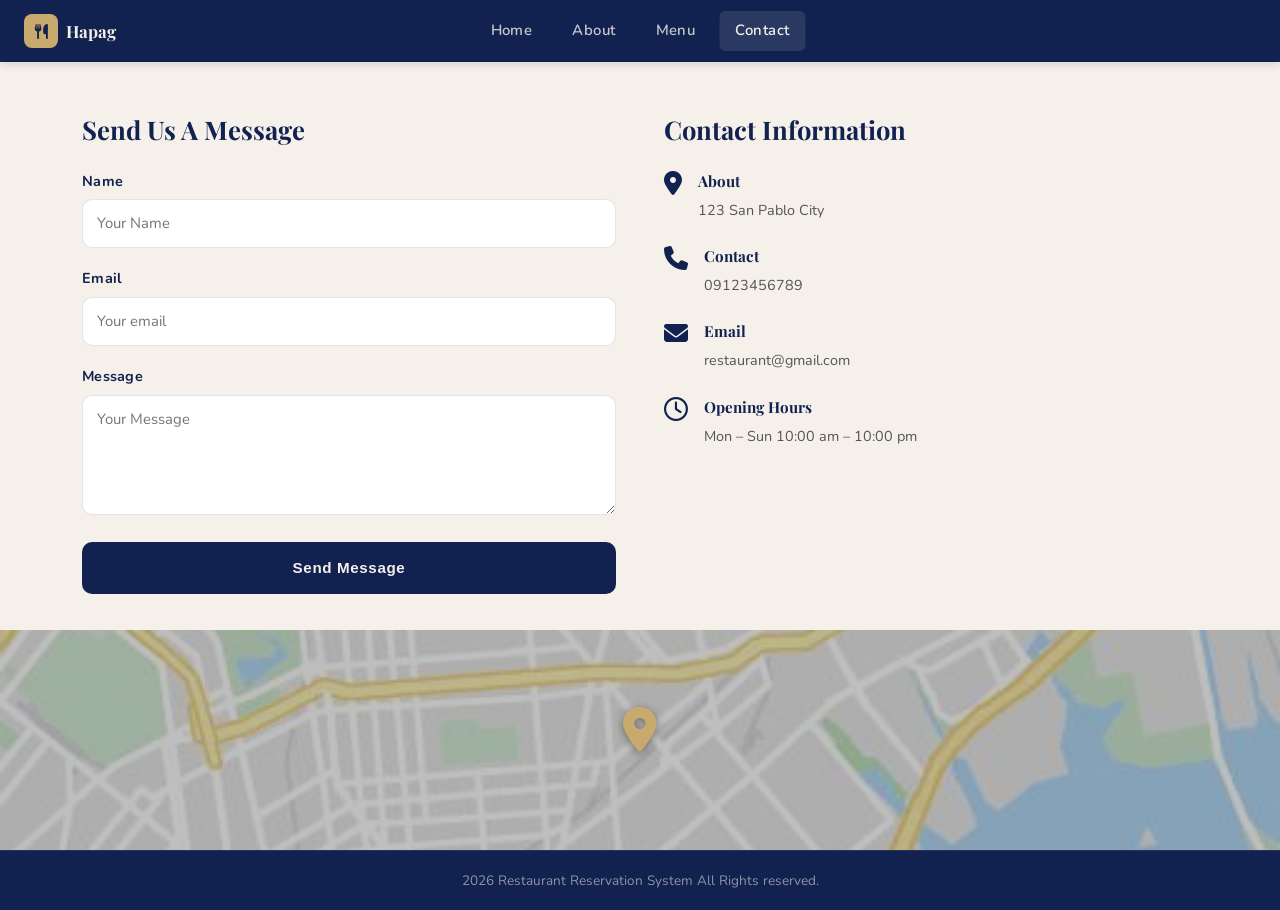
<file: contacts.html>
<!DOCTYPE html>
<html lang="en">
<head>
  <meta charset="UTF-8"/>
  <meta name="viewport" content="width=device-width, initial-scale=1.0"/>
  <title>Contact — Restaurant Reservation System</title>
  <link href="https://cdn.jsdelivr.net/npm/bootstrap@5.3.3/dist/css/bootstrap.min.css" rel="stylesheet"/>
  <link href="https://cdnjs.cloudflare.com/ajax/libs/font-awesome/6.5.0/css/all.min.css" rel="stylesheet"/>
  <link href="style.css" rel="stylesheet"/>
</head>
<body class="wf-public-body">

<!-- NAVBAR -->
<nav class="wf-public-nav">
  <div class="container-fluid px-4 d-flex align-items-center">
    <a class="navbar-brand d-flex align-items-center gap-2" href="index.html">
      <span class="brand-icon"><i class="fa-solid fa-utensils"></i></span>
      <span class="brand-name d-none d-sm-inline">Hapag</span>
    </a>
    <div class="wf-public-nav-links mx-auto">
      <a href="index.html">Home</a>
      <a href="about.html">About</a>
      <a href="#menu">Menu</a>
      <a href="contact.html" class="active">Contact</a>
    </div>
  </div>
</nav>

<!-- MAIN CONTACT SECTION -->
<section class="wf-contact-section">
  <div class="container">
    <div class="row g-5">

      <!-- LEFT: Send Us A Message form -->
      <div class="col-lg-6">
        <h2 class="wf-contact-form-title">Send Us A Message</h2>
        <form action="thankyou.html" method="get">
          <div class="wf-form-group">
            <label class="wf-label">Name</label>
            <input type="text" name="name" class="wf-input" placeholder="Your Name" required/>
          </div>
          <div class="wf-form-group">
            <label class="wf-label">Email</label>
            <input type="email" name="email" class="wf-input" placeholder="Your email" required/>
          </div>
          <div class="wf-form-group">
            <label class="wf-label">Message</label>
            <textarea name="message" class="wf-input wf-textarea" placeholder="Your Message" required></textarea>
          </div>
          <button type="submit" class="wf-contact-send-btn">Send Message</button>
        </form>
      </div>

      <!-- RIGHT: Contact Information -->
      <div class="col-lg-6">
        <h2 class="wf-contact-info-title">Contact Information</h2>
        <div class="wf-contact-info-list">
          <div class="wf-contact-info-item">
            <i class="fa-solid fa-location-dot wf-ci-icon"></i>
            <div>
              <div class="wf-ci-label">About</div>
              <div class="wf-ci-value">123 San Pablo City</div>
            </div>
          </div>
          <div class="wf-contact-info-item">
            <i class="fa-solid fa-phone wf-ci-icon"></i>
            <div>
              <div class="wf-ci-label">Contact</div>
              <div class="wf-ci-value">09123456789</div>
            </div>
          </div>
          <div class="wf-contact-info-item">
            <i class="fa-solid fa-envelope wf-ci-icon"></i>
            <div>
              <div class="wf-ci-label">Email</div>
              <div class="wf-ci-value">restaurant@gmail.com</div>
            </div>
          </div>
          <div class="wf-contact-info-item">
            <i class="fa-regular fa-clock wf-ci-icon"></i>
            <div>
              <div class="wf-ci-label">Opening Hours</div>
              <div class="wf-ci-value">Mon – Sun 10:00 am – 10:00 pm</div>
            </div>
          </div>
        </div>
      </div>

    </div>
  </div>
</section>

<!-- MAP PLACEHOLDER -->
<div class="wf-map-placeholder">
  <img src="map.jpg"
       alt="Location Map" class="wf-map-photo" />
  <div class="wf-map-pin"><i class="fa-solid fa-location-dot"></i></div>
</div>

<!-- FOOTER -->
<footer class="wf-simple-footer">
  2026 Restaurant Reservation System All Rights reserved.
</footer>

</body>
</html>
</file>
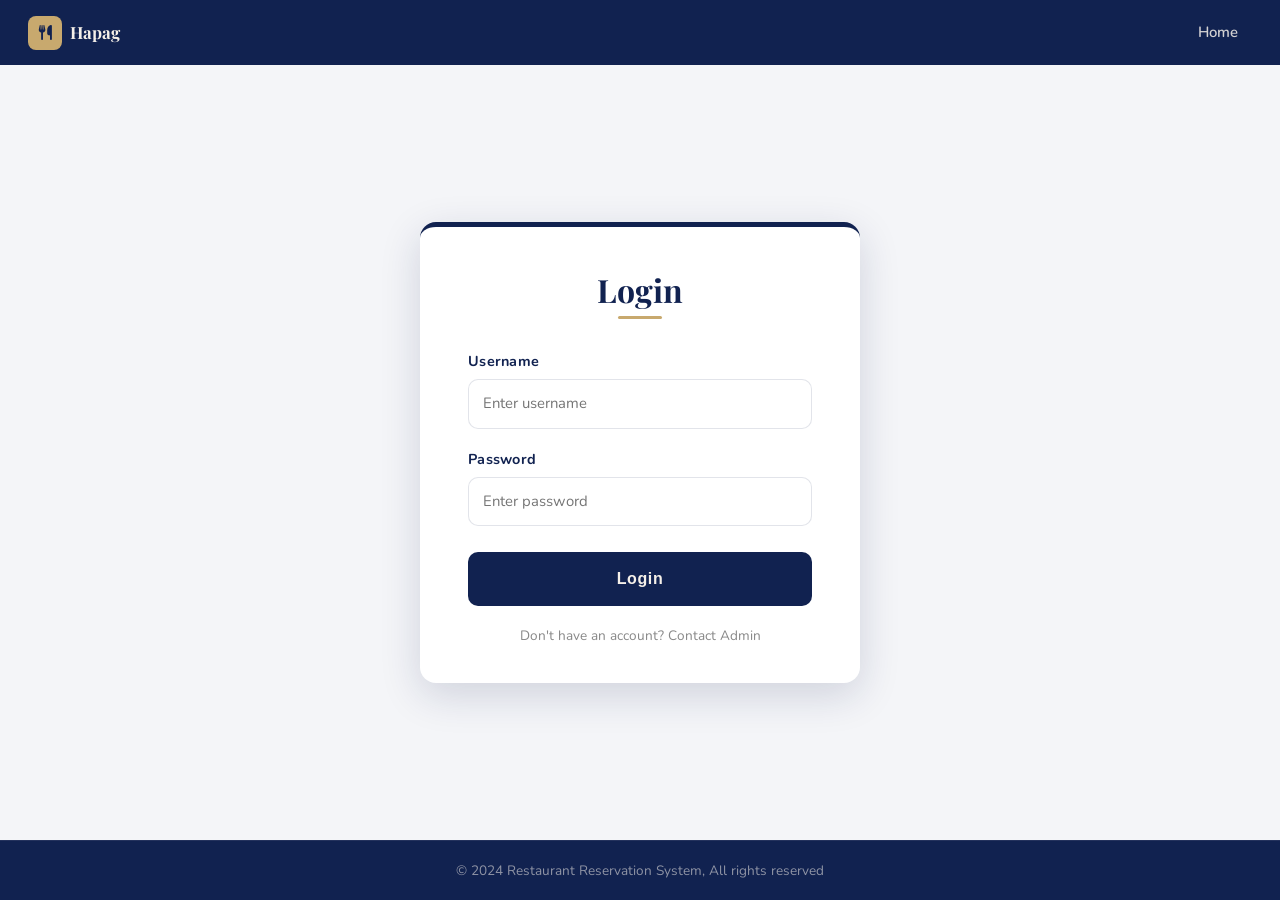
<file: login.html>
<!DOCTYPE html>
<html lang="en">
<head>
  <meta charset="UTF-8"/>
  <meta name="viewport" content="width=device-width, initial-scale=1.0"/>
  <title>Login — Restaurant Reservation System</title>
  <link href="https://cdn.jsdelivr.net/npm/bootstrap@5.3.3/dist/css/bootstrap.min.css" rel="stylesheet"/>
  <link href="https://cdnjs.cloudflare.com/ajax/libs/font-awesome/6.5.0/css/all.min.css" rel="stylesheet"/>
  <link href="style.css" rel="stylesheet"/>
</head>
<body class="wf-login-body">

<!-- NAVBAR: Logo left | Home right -->
<nav class="wf-login-nav">
  <div class="wf-login-nav-inner">
    <a class="navbar-brand d-flex align-items-center gap-2" href="index.html">
      <span class="brand-icon"><i class="fa-solid fa-utensils"></i></span>
      <span class="brand-name d-none d-sm-inline">Hapag</span>
    </a>
    <a href="index.html" class="wf-login-nav-link">Home</a>
  </div>
</nav>

<!-- MAIN: full grey background, centered card -->
<div class="wf-login-main">
  <div class="wf-login-card">
    <h2 class="wf-login-title">Login</h2>
    <div class="wf-login-underline"></div>

    <form action="dashboard.html" method="get">
      <div class="wf-form-group">
        <label class="wf-label">Username</label>
        <input type="text" name="username" class="wf-input" placeholder="Enter username" required/>
      </div>
      <div class="wf-form-group">
        <label class="wf-label">Password</label>
        <input type="password" name="password" class="wf-input" placeholder="Enter password" required/>
      </div>
      <button type="submit" class="wf-login-btn">Login</button>
    </form>

    <p class="wf-login-note">Don't have an account? Contact Admin</p>
  </div>
</div>

<!-- FOOTER -->
<footer class="wf-simple-footer">
  &copy; 2024 Restaurant Reservation System, All rights reserved
</footer>

</body>
</html>
</file>
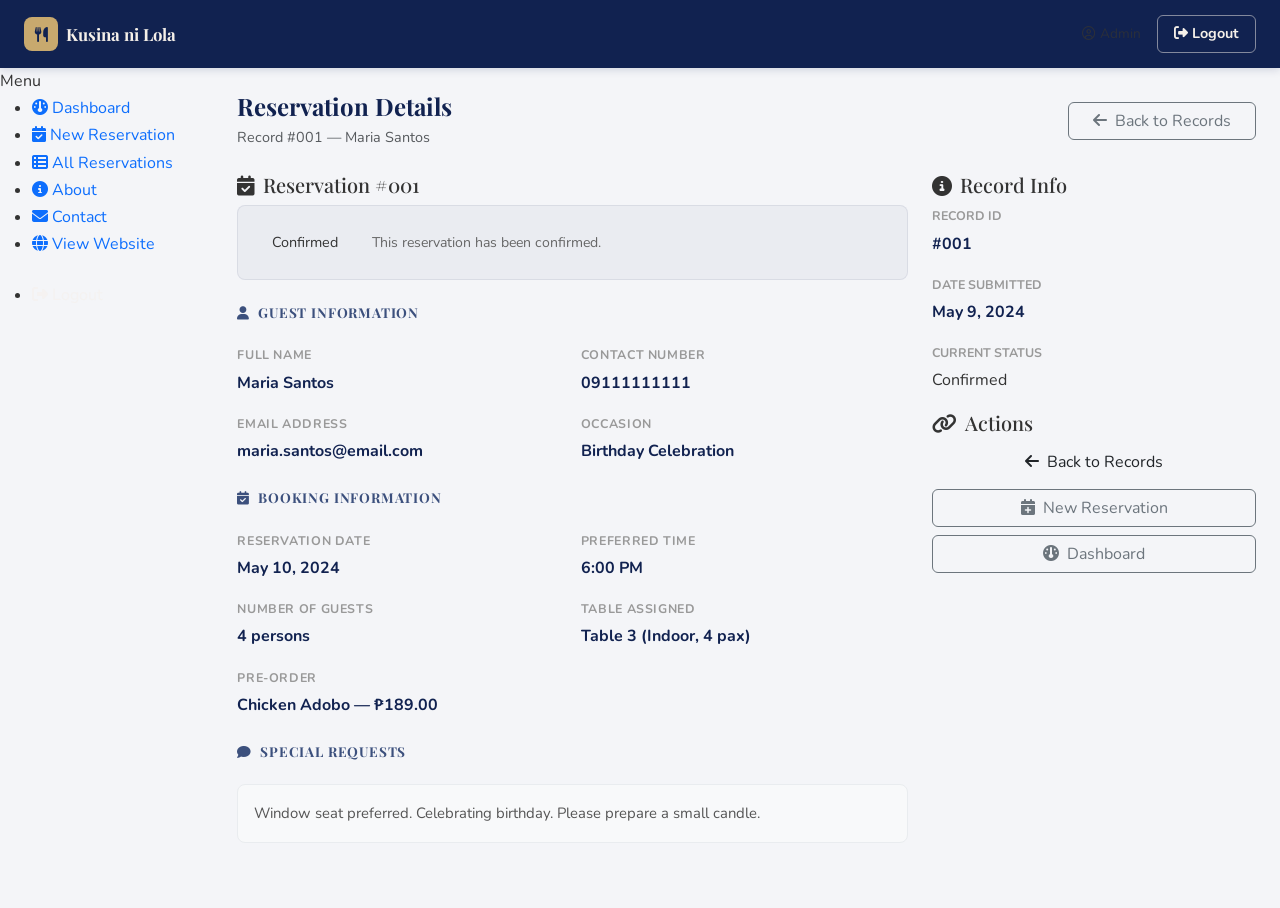
<file: view.html>
<!DOCTYPE html>
<html lang="en">
<head>
  <meta charset="UTF-8" />
  <meta name="viewport" content="width=device-width, initial-scale=1.0" />
  <title>Reservation #001 — Kusina ni Lola</title>
  <link href="https://cdn.jsdelivr.net/npm/bootstrap@5.3.3/dist/css/bootstrap.min.css" rel="stylesheet" />
  <link href="https://cdnjs.cloudflare.com/ajax/libs/font-awesome/6.5.0/css/all.min.css" rel="stylesheet" />
  <link href="style.css" rel="stylesheet" />
</head>
<body style="background:#f4f5f8;">

<!-- TOP NAV -->
<nav class="navbar sticky-top" id="mainNav" style="padding:12px 0;">
  <div class="container-fluid px-4 d-flex align-items-center justify-content-between">
    <a class="navbar-brand d-flex align-items-center gap-2 mb-0" href="dashboard.html">
      <span class="brand-icon"><i class="fa-solid fa-utensils"></i></span>
      <span class="brand-name">Kusina ni Lola</span>
    </a>
    <div class="d-flex align-items-center gap-3">
      <span class="text-swan opacity-75" style="font-size:0.85rem;"><i class="fa-regular fa-circle-user me-1"></i>Admin</span>
      <a href="login.html" class="btn btn-sm btn-outline-light px-3">
        <i class="fa-solid fa-right-from-bracket me-1"></i>Logout
      </a>
    </div>
  </div>
</nav>

<div class="container-fluid" style="padding:0;">
  <div class="row g-0" style="min-height:calc(100vh - 60px);">

    <!-- SIDEBAR -->
    <div class="col-lg-2 col-md-3">
      <div class="sidebar">
        <div class="sidebar-brand">Menu</div>
        <ul class="sidebar-nav">
          <li><a href="dashboard.html"><i class="fa-solid fa-gauge"></i> Dashboard</a></li>
          <li><a href="reservation.html"><i class="fa-solid fa-calendar-check"></i> New Reservation</a></li>
          <li><a href="records.html" class="active"><i class="fa-solid fa-table-list"></i> All Reservations</a></li>
          <li><a href="about.html"><i class="fa-solid fa-circle-info"></i> About</a></li>
          <li><a href="contact.html"><i class="fa-solid fa-envelope"></i> Contact</a></li>
          <li><a href="index2.html"><i class="fa-solid fa-globe"></i> View Website</a></li>
          <li style="margin-top:24px;"><a href="login.html" style="color:rgba(245,240,233,0.5)!important;"><i class="fa-solid fa-right-from-bracket"></i> Logout</a></li>
        </ul>
      </div>
    </div>

    <!-- MAIN CONTENT -->
    <div class="col-lg-10 col-md-9 p-4">

      <div class="d-flex justify-content-between align-items-center mb-4">
        <div>
          <h4 class="fw-bold mb-1" style="color:var(--royal);font-family:'Playfair Display',serif;">Reservation Details</h4>
          <p class="text-muted mb-0" style="font-size:0.9rem;">Record #001 — Maria Santos</p>
        </div>
        <a href="records.html" class="btn btn-outline-secondary px-4">
          <i class="fa-solid fa-arrow-left me-2"></i>Back to Records
        </a>
      </div>

      <div class="row g-4">
        <div class="col-lg-8">
          <div class="content-card">
            <div class="card-header-custom">
              <h5><i class="fa-solid fa-calendar-check me-2"></i>Reservation #001</h5>
            </div>
            <div class="card-body-custom">
              <!-- Status Banner -->
              <div class="d-flex align-items-center gap-3 mb-4 p-3 rounded-3" style="background:rgba(17,34,80,0.04);border:1px solid rgba(17,34,80,0.08);">
                <span class="badge-status badge-confirmed" style="font-size:0.9rem;padding:8px 18px;">Confirmed</span>
                <span style="font-size:0.88rem;color:#666;">This reservation has been confirmed.</span>
              </div>

              <!-- Personal Info -->
              <h6 class="fw-bold mb-3 pb-2" style="color:var(--sapphire);border-bottom:2px solid var(--border-light);font-size:0.85rem;letter-spacing:0.06em;text-transform:uppercase;">
                <i class="fa-solid fa-user me-2"></i>Guest Information
              </h6>
              <div class="row g-3 mb-4">
                <div class="col-md-6">
                  <p class="mb-1" style="font-size:0.78rem;color:#999;font-weight:700;text-transform:uppercase;letter-spacing:0.05em;">Full Name</p>
                  <p class="fw-bold mb-0" style="color:var(--royal);">Maria Santos</p>
                </div>
                <div class="col-md-6">
                  <p class="mb-1" style="font-size:0.78rem;color:#999;font-weight:700;text-transform:uppercase;letter-spacing:0.05em;">Contact Number</p>
                  <p class="fw-bold mb-0" style="color:var(--royal);">09111111111</p>
                </div>
                <div class="col-md-6">
                  <p class="mb-1" style="font-size:0.78rem;color:#999;font-weight:700;text-transform:uppercase;letter-spacing:0.05em;">Email Address</p>
                  <p class="fw-bold mb-0" style="color:var(--royal);">maria.santos@email.com</p>
                </div>
                <div class="col-md-6">
                  <p class="mb-1" style="font-size:0.78rem;color:#999;font-weight:700;text-transform:uppercase;letter-spacing:0.05em;">Occasion</p>
                  <p class="fw-bold mb-0" style="color:var(--royal);">Birthday Celebration</p>
                </div>
              </div>

              <!-- Booking Info -->
              <h6 class="fw-bold mb-3 pb-2" style="color:var(--sapphire);border-bottom:2px solid var(--border-light);font-size:0.85rem;letter-spacing:0.06em;text-transform:uppercase;">
                <i class="fa-solid fa-calendar-check me-2"></i>Booking Information
              </h6>
              <div class="row g-3 mb-4">
                <div class="col-md-6">
                  <p class="mb-1" style="font-size:0.78rem;color:#999;font-weight:700;text-transform:uppercase;letter-spacing:0.05em;">Reservation Date</p>
                  <p class="fw-bold mb-0" style="color:var(--royal);">May 10, 2024</p>
                </div>
                <div class="col-md-6">
                  <p class="mb-1" style="font-size:0.78rem;color:#999;font-weight:700;text-transform:uppercase;letter-spacing:0.05em;">Preferred Time</p>
                  <p class="fw-bold mb-0" style="color:var(--royal);">6:00 PM</p>
                </div>
                <div class="col-md-6">
                  <p class="mb-1" style="font-size:0.78rem;color:#999;font-weight:700;text-transform:uppercase;letter-spacing:0.05em;">Number of Guests</p>
                  <p class="fw-bold mb-0" style="color:var(--royal);">4 persons</p>
                </div>
                <div class="col-md-6">
                  <p class="mb-1" style="font-size:0.78rem;color:#999;font-weight:700;text-transform:uppercase;letter-spacing:0.05em;">Table Assigned</p>
                  <p class="fw-bold mb-0" style="color:var(--royal);">Table 3 (Indoor, 4 pax)</p>
                </div>
                <div class="col-md-6">
                  <p class="mb-1" style="font-size:0.78rem;color:#999;font-weight:700;text-transform:uppercase;letter-spacing:0.05em;">Pre-Order</p>
                  <p class="fw-bold mb-0" style="color:var(--royal);">Chicken Adobo — ₱189.00</p>
                </div>
              </div>

              <!-- Notes -->
              <h6 class="fw-bold mb-3 pb-2" style="color:var(--sapphire);border-bottom:2px solid var(--border-light);font-size:0.85rem;letter-spacing:0.06em;text-transform:uppercase;">
                <i class="fa-solid fa-comment me-2"></i>Special Requests
              </h6>
              <div class="p-3 rounded-3" style="background:#f8f9fa;border:1px solid #e9ecef;">
                <p class="mb-0" style="color:#555;font-size:0.93rem;">Window seat preferred. Celebrating birthday. Please prepare a small candle.</p>
              </div>
            </div>
          </div>
        </div>

        <!-- SIDE PANEL -->
        <div class="col-lg-4">
          <div class="content-card mb-3">
            <div class="card-header-custom">
              <h5><i class="fa-solid fa-circle-info me-2"></i>Record Info</h5>
            </div>
            <div class="card-body-custom">
              <div class="mb-3">
                <p class="mb-1" style="font-size:0.78rem;color:#999;font-weight:700;text-transform:uppercase;">Record ID</p>
                <p class="fw-bold mb-0" style="color:var(--royal);">#001</p>
              </div>
              <div class="mb-3">
                <p class="mb-1" style="font-size:0.78rem;color:#999;font-weight:700;text-transform:uppercase;">Date Submitted</p>
                <p class="fw-bold mb-0" style="color:var(--royal);">May 9, 2024</p>
              </div>
              <div>
                <p class="mb-1" style="font-size:0.78rem;color:#999;font-weight:700;text-transform:uppercase;">Current Status</p>
                <span class="badge-status badge-confirmed">Confirmed</span>
              </div>
            </div>
          </div>

          <div class="content-card">
            <div class="card-header-custom">
              <h5><i class="fa-solid fa-link me-2"></i>Actions</h5>
            </div>
            <div class="card-body-custom d-flex flex-column gap-2">
              <a href="records.html" class="btn btn-royal w-100">
                <i class="fa-solid fa-arrow-left me-2"></i>Back to Records
              </a>
              <a href="reservation.html" class="btn btn-outline-secondary w-100">
                <i class="fa-solid fa-calendar-plus me-2"></i>New Reservation
              </a>
              <a href="dashboard.html" class="btn btn-outline-secondary w-100">
                <i class="fa-solid fa-gauge me-2"></i>Dashboard
              </a>
            </div>
          </div>
        </div>
      </div>

    </div>
  </div>
</div>

</body>
</html>
</file>
<file: style.css>
/* ============================================================
   RESTAURANT RESERVATION SYSTEM — Master Stylesheet
   Theme Colors: #112250 (Royal) | #F5F0E9 (Swan) | #3C507D (Sapphire)
   Accent: #C8A96E (Gold)
   Fonts: Playfair Display (headings) | Lato (body)
   Layout: Wireframe-aligned structure with proper theme
   ============================================================ */

@import url('https://fonts.googleapis.com/css2?family=Nunito:wght@300;400;600;700;800&family=Playfair+Display:ital,wght@0,400;0,600;0,700;1,400&display=swap');

/* ── ROOT VARIABLES ── */
:root {
  --royal:   #112250;
  --swan:    #F5F0E9;
  --sapphire:#3C507D;
  --accent:  #C8A96E;
  --accent-dark: #a07830;
  --white:   #ffffff;
  --light-bg:#f4f5f8;
  --grey-bg: #e8e8e8;
  --border:  rgba(17,34,80,0.12);
  --shadow:  0 4px 20px rgba(17,34,80,0.10);
  --shadow-lg: 0 12px 40px rgba(17,34,80,0.16);
  --radius:  10px;
  --radius-lg: 16px;
  --transition: all 0.25s ease;
}

/* ── RESET & BASE ── */
*, *::before, *::after { box-sizing: border-box; margin: 0; padding: 0; }
html { scroll-behavior: smooth; }
body {
  font-family: 'Nunito', sans-serif;
  font-size: 16px;
  color: #333;
  background: var(--swan);
  line-height: 1.7;
}
h1,h2,h3,h4,h5,h6 { font-family: 'Playfair Display', serif; }
a { text-decoration: none; }

/* ── SHARED: Nav logo box ── */
.wf-nav-logo-box {
  background: var(--sapphire);
  color: var(--swan);
  font-family: 'Playfair Display', serif;
  font-weight: 700;
  font-size: 0.95rem;
  padding: 7px 20px;
  border-radius: 6px;
  display: inline-block;
  letter-spacing: 0.02em;
}

/* ── SHARED: Simple copyright footer ── */
.wf-simple-footer {
  background: var(--royal);
  color: rgba(245,240,233,0.55);
  text-align: center;
  font-size: 0.85rem;
  padding: 18px;
  border-top: 1px solid rgba(245,240,233,0.08);
}

/* ── SHARED: Form elements ── */
.wf-form-group { margin-bottom: 18px; }
.wf-label {
  display: block;
  font-size: 0.9rem;
  font-weight: 700;
  color: var(--royal);
  margin-bottom: 6px;
  letter-spacing: 0.02em;
}
.wf-input {
  width: 100%;
  padding: 11px 14px;
  border: 1.5px solid var(--border);
  border-radius: var(--radius);
  background: var(--white);
  font-size: 0.93rem;
  color: #333;
  font-family: 'Nunito', sans-serif;
  transition: var(--transition);
}
.wf-input:focus {
  outline: none;
  border-color: var(--sapphire);
  box-shadow: 0 0 0 3px rgba(60,80,125,0.12);
}
.wf-textarea { min-height: 120px; resize: vertical; }
.wf-select { appearance: auto; cursor: pointer; }

/* ── PUBLIC NAVBAR (About, Contact pages) ── */
.wf-public-body { background: var(--swan); min-height: 100vh; }
.wf-public-nav {
  background: var(--royal);
  padding: 14px 0;
  position: sticky;
  top: 0;
  z-index: 100;
  box-shadow: 0 2px 8px rgba(17,34,80,0.15);
}
.wf-public-nav .container-fluid {
  position: relative;
}
.wf-public-nav-links {
  display: flex;
  gap: 8px;
  align-items: center;
  position: absolute;
  left: 50%;
  transform: translateX(-50%);
}
.wf-public-nav-links a {
  color: rgba(245,240,233,0.8);
  font-size: 0.93rem;
  font-weight: 600;
  padding: 7px 16px;
  border-radius: 6px;
  transition: var(--transition);
  letter-spacing: 0.03em;
}
.wf-public-nav-links a:hover,
.wf-public-nav-links a.active {
  color: var(--swan);
  background: rgba(255,255,255,0.1);
}

/* ============================================================
   LOGIN PAGE
   ============================================================ */
.wf-login-body {
  background: var(--light-bg);
  min-height: 100vh;
  display: flex;
  flex-direction: column;
}
.wf-login-nav {
  background: var(--royal);
  padding: 14px 0;
  box-shadow: 0 2px 8px rgba(17,34,80,0.15);
}
.wf-login-nav-inner {
  display: flex;
  align-items: center;
  justify-content: space-between;
  padding: 0 28px;
}
.wf-login-nav-link {
  color: rgba(245,240,233,0.85);
  font-size: 0.93rem;
  font-weight: 600;
  padding: 6px 14px;
  border-radius: 6px;
  transition: var(--transition);
}
.wf-login-nav-link:hover { color: var(--swan); background: rgba(255,255,255,0.1); }

.wf-login-main {
  flex: 1;
  display: flex;
  align-items: center;
  justify-content: center;
  background: var(--light-bg);
  padding: 60px 16px;
}
.wf-login-card {
  background: var(--white);
  border-radius: var(--radius-lg);
  box-shadow: var(--shadow-lg);
  padding: 44px 48px 36px;
  width: 100%;
  max-width: 440px;
  border-top: 5px solid var(--royal);
}
.wf-login-title {
  font-size: 2rem;
  font-weight: 700;
  color: var(--royal);
  text-align: center;
  margin-bottom: 6px;
}
.wf-login-underline {
  width: 44px;
  height: 3px;
  background: var(--accent);
  margin: 0 auto 30px;
  border-radius: 2px;
}
.wf-login-btn {
  width: 100%;
  background: var(--royal);
  color: var(--swan);
  border: none;
  border-radius: var(--radius);
  padding: 13px;
  font-size: 1rem;
  font-weight: 700;
  margin-top: 8px;
  cursor: pointer;
  letter-spacing: 0.04em;
  transition: var(--transition);
  font-family: 'Lato', sans-serif;
}
.wf-login-btn:hover { background: var(--sapphire); transform: translateY(-1px); }
.wf-login-note {
  text-align: center;
  font-size: 0.85rem;
  color: #888;
  margin-top: 18px;
  margin-bottom: 0;
}

/* ============================================================
   DASHBOARD PAGE
   ============================================================ */
.wf-dash-body { background: var(--light-bg); min-height: 100vh; }
.wf-dash-wrapper {
  display: flex;
  min-height: 100vh;
  position: relative;
  overflow-x: hidden;
}

/* Sidebar */
.wf-sidebar {
  width: 230px;
  min-width: 230px;
  background: var(--royal);
  display: flex;
  flex-direction: column;
  flex-shrink: 0;
  height: 100vh;
  overflow: hidden;
  transition: width 0.28s ease, min-width 0.28s ease;
}
.wf-sidebar-top {
  display: flex;
  align-items: center;
  gap: 14px;
  padding: 16px 20px;
  border-bottom: 1px solid rgba(245,240,233,0.1);
}
.wf-sidebar-burger { font-size: 1.1rem; color: rgba(245,240,233,0.6); cursor: pointer; }
.wf-sidebar-nav { display: flex; flex-direction: column; padding: 16px 0; }
.wf-sidebar-link {
  display: flex;
  align-items: center;
  gap: 10px;
  padding: 11px 22px;
  color: rgba(245,240,233,0.72);
  font-size: 0.92rem;
  font-weight: 600;
  border-left: 3px solid transparent;
  transition: var(--transition);
}
.wf-sidebar-link:hover,
.wf-sidebar-link.active {
  background: rgba(245,240,233,0.08);
  color: var(--swan);
  border-left-color: var(--accent);
}

/* Dash main */
.wf-dash-main { flex: 1; display: flex; flex-direction: column; overflow: auto; }
.wf-dash-topbar {
  display: flex;
  align-items: center;
  justify-content: space-between;
  padding: 12px 28px;
  background: var(--white);
  border-bottom: 1px solid var(--border);
  box-shadow: var(--shadow);
}
.wf-logout-btn {
  color: var(--royal);
  font-size: 0.92rem;
  font-weight: 700;
  display: flex;
  align-items: center;
  gap: 6px;
  transition: var(--transition);
}
.wf-logout-btn:hover { color: var(--sapphire); }
.wf-dash-content { padding: 32px 32px; }
.wf-dash-title {
  font-size: 1.8rem;
  font-weight: 700;
  color: var(--royal);
  margin-bottom: 28px;
}

/* Stat cards */
.wf-stat-row { display: flex; gap: 22px; margin-bottom: 36px; flex-wrap: wrap; }
.wf-stat-card {
  flex: 1;
  min-width: 180px;
  background: var(--white);
  border-radius: var(--radius-lg);
  padding: 30px 24px;
  text-align: center;
  box-shadow: var(--shadow);
  border-top: 4px solid var(--royal);
  transition: var(--transition);
}
.wf-stat-card:hover { transform: translateY(-3px); box-shadow: var(--shadow-lg); }
.wf-stat-icon { font-size: 2rem; color: var(--sapphire); margin-bottom: 12px; display: block; }
.wf-stat-number { font-size: 2.2rem; font-weight: 700; color: var(--royal); font-family: 'Playfair Display', serif; }
.wf-stat-label { font-size: 0.82rem; color: #888; font-weight: 700; margin-top: 4px; text-transform: uppercase; letter-spacing: 0.05em; }

/* Dashboard table */
.wf-table-card {
  background: var(--white);
  border-radius: var(--radius-lg);
  overflow: hidden;
  box-shadow: var(--shadow);
  border: 1px solid var(--border);
}
.wf-table-card-header {
  background: var(--royal);
  color: var(--swan);
  padding: 14px 22px;
  font-weight: 700;
  font-size: 1rem;
  font-family: 'Playfair Display', serif;
}
.wf-table { width: 100%; border-collapse: collapse; }
.wf-table thead th {
  background: var(--royal);
  color: var(--swan);
  padding: 12px 18px;
  text-align: left;
  font-size: 0.85rem;
  font-weight: 700;
  letter-spacing: 0.05em;
  text-transform: uppercase;
  border-bottom: 2px solid rgba(245,240,233,0.15);
}
.wf-table tbody td {
  padding: 12px 18px;
  font-size: 0.92rem;
  color: #333;
  border-bottom: 1px solid var(--border);
}
.wf-table tbody tr:last-child td { border-bottom: none; }
.wf-table tbody tr:hover { background: rgba(17,34,80,0.03); }

/* ============================================================
   ABOUT PAGE
   ============================================================ */
.wf-about-hero { background: var(--swan); }
.wf-about-imgcol {
  background: #d0d0d0;
  min-height: 340px;
  display: flex;
  align-items: center;
  justify-content: center;
  overflow: hidden;
}
.wf-ximg-full {
  width: 100%;
  height: 100%;
  min-height: 340px;
  display: flex;
  align-items: center;
  justify-content: center;
}
.wf-ximg-full svg { width: 70%; height: auto; opacity: 0.7; }
.wf-about-textcol {
  background: var(--white);
  display: flex;
  align-items: center;
  padding: 0;
}
.wf-about-text-content { padding: 56px 52px; }
.wf-about-heading {
  font-size: 1.9rem;
  font-weight: 700;
  color: var(--royal);
  margin-bottom: 18px;
}
.wf-about-desc { font-size: 0.97rem; color: #555; line-height: 1.85; margin: 0; }

/* Mission & Vision */
.wf-mission-section { padding: 60px 0; background: var(--light-bg); }
.wf-section-center-title {
  font-size: 1.9rem;
  font-weight: 700;
  color: var(--royal);
  text-align: center;
  margin-bottom: 36px;
}
.wf-mv-card {
  background: var(--white);
  border-radius: var(--radius-lg);
  overflow: hidden;
  box-shadow: var(--shadow);
  border: 1px solid var(--border);
  height: 100%;
  transition: var(--transition);
}
.wf-mv-card:hover { transform: translateY(-3px); box-shadow: var(--shadow-lg); }
.wf-mv-card-header {
  background: var(--royal);
  padding: 14px 22px;
}
.wf-mv-title { font-weight: 700; font-size: 1rem; color: var(--swan); font-family: 'Lato', sans-serif; }
.wf-mv-card-body {
  padding: 24px 22px;
  display: flex;
  gap: 16px;
  align-items: flex-start;
}
.wf-mv-icon { font-size: 1.6rem; color: var(--sapphire); margin-top: 2px; flex-shrink: 0; }
.wf-mv-card-body p { font-size: 0.92rem; color: #555; line-height: 1.75; margin: 0; }

/* Team section */
.wf-team-section { padding: 60px 0 70px; background: var(--swan); }
.wf-team-card {
  background: var(--sapphire);
  border-radius: var(--radius-lg);
  padding: 36px 24px 30px;
  text-align: center;
  box-shadow: var(--shadow);
  border: none;
  transition: var(--transition);
}
.wf-team-card:hover { transform: translateY(-4px); box-shadow: var(--shadow-lg); }
.wf-team-avatar {
  width: 120px;
  height: 120px;
  border-radius: 50%;
  overflow: hidden;
  margin: 0 auto 20px;
  border: 4px solid rgba(245,240,233,0.25);
  background: #fff;
}
.wf-team-avatar img {
  width: 100%;
  height: 100%;
  object-fit: cover;
  object-position: center top;
  display: block;
}
.wf-team-name { font-family: 'Playfair Display', serif; font-weight: 700; font-size: 1.1rem; color: var(--swan); margin-bottom: 6px; }
.wf-team-pos { font-size: 0.85rem; color: rgba(245,240,233,0.65); font-weight: 600; }

/* ============================================================
   CONTACT PAGE
   ============================================================ */
.wf-contact-section { padding: 52px 0 36px; background: var(--swan); }
.wf-contact-form-title {
  font-size: 1.6rem;
  font-weight: 700;
  color: var(--royal);
  margin-bottom: 24px;
}
.wf-contact-send-btn {
  width: 100%;
  background: var(--royal);
  color: var(--swan);
  border: none;
  border-radius: var(--radius);
  padding: 13px;
  font-size: 0.95rem;
  font-weight: 700;
  cursor: pointer;
  letter-spacing: 0.04em;
  font-family: 'Lato', sans-serif;
  transition: var(--transition);
}
.wf-contact-send-btn:hover { background: var(--sapphire); transform: translateY(-1px); }
.wf-contact-info-title {
  font-size: 1.6rem;
  font-weight: 700;
  color: var(--royal);
  margin-bottom: 24px;
}
.wf-contact-info-list { display: flex; flex-direction: column; gap: 22px; }
.wf-contact-info-item { display: flex; align-items: flex-start; gap: 16px; }
.wf-ci-icon { font-size: 1.5rem; color: var(--royal); margin-top: 2px; flex-shrink: 0; }
.wf-ci-label { font-weight: 700; font-size: 0.95rem; color: var(--royal); margin-bottom: 3px; font-family: 'Playfair Display', serif; }
.wf-ci-value { font-size: 0.9rem; color: #555; }
.wf-map-placeholder {
  position: relative;
  height: 180px;
  background: #d0d0d0;
  margin: 0;
  display: flex;
  align-items: center;
  justify-content: center;
  overflow: hidden;
}
.wf-map-pin { position: absolute; font-size: 2.4rem; color: var(--royal); z-index: 2; }

/* ============================================================
   RESERVATION FORM PAGE
   ============================================================ */
.wf-resv-section { padding: 52px 0 40px; background: var(--swan); min-height: calc(100vh - 56px - 57px); }
.wf-resv-main-title {
  font-size: 2rem;
  font-weight: 700;
  color: var(--royal);
  text-align: center;
  margin-bottom: 8px;
}
.wf-resv-underline {
  width: 60px;
  height: 3px;
  background: var(--accent);
  margin: 0 auto 36px;
  border-radius: 2px;
}
.wf-resv-card {
  background: var(--white);
  border-radius: var(--radius-lg);
  padding: 40px 44px;
  max-width: 860px;
  margin: 0 auto;
  box-shadow: var(--shadow-lg);
  border: 1px solid var(--border);
}
.wf-resv-submit-row { margin-top: 28px; }
.wf-resv-submit-btn {
  width: 100%;
  background: var(--royal);
  color: var(--swan);
  border: none;
  border-radius: var(--radius);
  padding: 14px;
  font-size: 1rem;
  font-weight: 700;
  cursor: pointer;
  letter-spacing: 0.04em;
  font-family: 'Lato', sans-serif;
  transition: var(--transition);
}
.wf-resv-submit-btn:hover { background: var(--sapphire); transform: translateY(-1px); }

/* ============================================================
   RECORDS / TABLE LIST PAGE
   ============================================================ */
.wf-records-section { padding: 40px 0 60px; background: var(--swan); min-height: calc(100vh - 56px); }
.wf-records-title {
  font-size: 1.8rem;
  font-weight: 700;
  color: var(--royal);
  margin-bottom: 24px;
}
.wf-records-table {
  width: 100%;
  border-collapse: collapse;
  background: var(--white);
  border-radius: var(--radius-lg);
  overflow: hidden;
  box-shadow: var(--shadow);
  border: 1px solid var(--border);
}
.wf-records-table thead th {
  background: var(--royal);
  color: var(--swan);
  padding: 13px 18px;
  text-align: left;
  font-size: 0.85rem;
  font-weight: 700;
  letter-spacing: 0.06em;
  text-transform: uppercase;
}
.wf-records-table tbody td {
  padding: 12px 18px;
  font-size: 0.92rem;
  color: #333;
  border-bottom: 1px solid var(--border);
}
.wf-records-table tbody tr:last-child td { border-bottom: none; }
.wf-records-table tbody tr:nth-child(even) { background: rgba(17,34,80,0.02); }
.wf-records-table tbody tr:hover { background: rgba(17,34,80,0.05); }

/* ============================================================
   LANDING PAGE (index.html)
   ============================================================ */

/* ── LANDING NAVBAR ── */
#mainNav {
  background: var(--royal);
  padding: 13px 0;
  position: sticky;
  top: 0;
  z-index: 100;
  box-shadow: 0 2px 8px rgba(17,34,80,0.15);
}
#mainNav .navbar-brand { gap: 10px; }
.brand-icon {
  background: var(--accent);
  color: var(--royal);
  width: 34px; height: 34px;
  border-radius: 8px;
  display: flex; align-items: center; justify-content: center;
  font-size: 15px;
}
.brand-name {
  font-family: 'Playfair Display', serif;
  color: var(--swan);
  font-size: 1.05rem;
  font-weight: 700;
}
#mainNav .navbar-nav.mx-auto .nav-link {
  color: rgba(245,240,233,0.82);
  font-weight: 600;
  font-size: 0.93rem;
  padding: 7px 16px;
  border-radius: 6px;
  transition: var(--transition);
  letter-spacing: 0.03em;
}
#mainNav .navbar-nav.mx-auto .nav-link:hover,
#mainNav .navbar-nav.mx-auto .nav-link.active {
  color: var(--swan);
  background: rgba(255,255,255,0.1);
}
#mainNav .btn-outline-light {
  border-color: rgba(245,240,233,0.5);
  color: var(--swan);
  font-weight: 700;
  border-radius: 6px;
  padding: 7px 22px;
  font-size: 0.9rem;
  transition: var(--transition);
}
#mainNav .btn-outline-light:hover { background: var(--swan); color: var(--royal); }
#mainNav .navbar-toggler { border-color: rgba(245,240,233,0.4); }
#mainNav .navbar-toggler-icon { filter: invert(1); }

/* ── HERO SECTION ── */
.lp-hero { background: var(--swan); border-bottom: 1px solid var(--border); overflow: hidden; }
.lp-hero-row { min-height: 500px; }
.lp-hero-imgcol {
  background: #d0d0d0;
  position: relative;
  min-height: 400px;
  display: flex; align-items: center; justify-content: center; overflow: hidden;
}
.lp-hero-imgbox { position: absolute; inset: 0; display: flex; align-items: center; justify-content: center; }
.lp-wireframe-img { width: 100%; height: 100%; display: flex; align-items: center; justify-content: center; }
.lp-wireframe-img svg { width: 55%; height: auto; opacity: 0.6; }
.lp-hero-textcol { background: var(--white); display: flex; align-items: center; }
.lp-hero-content { padding: 60px 56px 60px 48px; max-width: 620px; }
.lp-hero-title {
  font-size: clamp(2rem, 4vw, 3rem);
  font-weight: 700;
  color: var(--royal);
  line-height: 1.15;
  margin-bottom: 20px;
}
.lp-hero-desc { font-size: 0.97rem; color: #555; line-height: 1.82; margin-bottom: 32px; }
.lp-btn-reserve {
  background: var(--royal);
  color: var(--swan);
  font-weight: 700;
  border-radius: var(--radius);
  padding: 12px 34px;
  font-size: 0.95rem;
  border: 2px solid var(--royal);
  transition: var(--transition);
  font-family: 'Lato', sans-serif;
}
.lp-btn-reserve:hover { background: var(--sapphire); border-color: var(--sapphire); color: var(--swan); transform: translateY(-1px); }

/* ── POPULAR DISHES ── */
.lp-dishes { background: var(--light-bg); padding: 70px 0 80px; }
.lp-dishes-title {
  font-size: 2rem;
  font-weight: 700;
  color: var(--royal);
  text-align: center;
  margin-bottom: 44px;
}
.lp-dish-card {
  background: var(--white);
  border-radius: var(--radius-lg);
  border: 1px solid var(--border);
  overflow: hidden;
  box-shadow: var(--shadow);
  transition: var(--transition);
  height: 100%;
}
.lp-dish-card:hover { transform: translateY(-5px); box-shadow: var(--shadow-lg); }
.lp-dish-imgbox {
  width: 100%; height: 200px;
  background: #d0d0d0;
  overflow: hidden; display: flex; align-items: center; justify-content: center;
}
.lp-dish-imgbox svg { width: 100%; height: 100%; }
.lp-dish-info {
  background: var(--royal);
  color: var(--swan);
  margin: 16px;
  border-radius: 50px;
  padding: 16px 24px;
  text-align: center;
}
.lp-dish-name { font-family: 'Playfair Display', serif; font-size: 1.05rem; font-weight: 700; color: var(--swan); margin-bottom: 4px; }
.lp-dish-desc { font-size: 0.82rem; color: rgba(245,240,233,0.8); margin-bottom: 6px; line-height: 1.5; }
.lp-dish-price { font-size: 1.05rem; font-weight: 700; color: var(--accent); font-family: 'Playfair Display', serif; margin: 0; }

/* ── OUR POPULAR DISHES (about row) ── */
.lp-about { background: var(--swan); padding: 70px 0 80px; border-top: 1px solid var(--border); }
.lp-about-title { font-size: 1.7rem; font-weight: 700; color: var(--royal); margin-bottom: 16px; }
.lp-about-desc { font-size: 0.97rem; color: #555; line-height: 1.85; margin-bottom: 28px; }
.lp-btn-readmore {
  background: var(--royal);
  color: var(--swan);
  font-weight: 700;
  border-radius: var(--radius);
  padding: 11px 30px;
  font-size: 0.93rem;
  border: 2px solid var(--royal);
  transition: var(--transition);
  font-family: 'Lato', sans-serif;
}
.lp-btn-readmore:hover { background: var(--sapphire); border-color: var(--sapphire); color: var(--swan); }
.lp-about-imgbox {
  width: 100%; height: 260px;
  background: #d0d0d0;
  border-radius: var(--radius-lg);
  overflow: hidden;
}
.lp-about-imgbox svg { width: 100%; height: 100%; }

/* ── LANDING FOOTER ── */
.lp-footer { background: var(--royal); color: var(--swan); padding: 52px 0 28px; }
.lp-footer-col { padding: 0 16px; }
.lp-footer-col-center {
  border-left: 1px solid rgba(245,240,233,0.12);
  border-right: 1px solid rgba(245,240,233,0.12);
}
.lp-footer-icon-row { display: flex; align-items: center; gap: 10px; margin-bottom: 10px; }
.lp-footer-icon { font-size: 1.2rem; color: var(--accent); }
.lp-footer-heading { font-family: 'Playfair Display', serif; color: var(--swan); font-weight: 700; font-size: 1rem; margin: 0; }
.lp-footer-text { color: rgba(245,240,233,0.7); font-size: 0.9rem; line-height: 1.7; margin: 0; }
.lp-footer-socials { display: flex; gap: 10px; margin-top: 4px; }
.lp-social-btn {
  width: 38px; height: 38px;
  border-radius: 8px;
  background: rgba(245,240,233,0.1);
  color: var(--swan);
  display: flex; align-items: center; justify-content: center;
  font-size: 1rem;
  border: 1px solid rgba(245,240,233,0.15);
  transition: var(--transition);
}
.lp-social-btn:hover { background: var(--accent); color: var(--royal); border-color: var(--accent); }
.lp-footer-hr { border-color: rgba(245,240,233,0.12); margin: 36px 0 18px; }
.lp-footer-copy { text-align: center; font-size: 0.82rem; color: rgba(245,240,233,0.4); margin: 0; }

/* ============================================================
   THANK YOU PAGE
   ============================================================ */
.wf-thankyou-body {
  background: var(--light-bg);
  min-height: 100vh;
  display: flex;
  flex-direction: column;
}

/* ============================================================
   RESPONSIVE
   ============================================================ */
@media (max-width: 991px) {
  .lp-hero-row { flex-direction: column; }
  .lp-hero-imgcol { min-height: 250px; }
  .lp-hero-content { padding: 40px 28px; max-width: 100%; }
  .wf-sidebar { width: 100%; height: auto; position: relative; flex-direction: row; flex-wrap: wrap; }
  .wf-dash-wrapper { flex-direction: column; }
  .lp-footer-col-center { border: none; border-top: 1px solid rgba(245,240,233,0.12); border-bottom: 1px solid rgba(245,240,233,0.12); padding: 20px 16px; }
}
@media (max-width: 576px) {
  .lp-hero-content { padding: 32px 20px; }
  .lp-hero-title { font-size: 1.8rem; }
  .wf-resv-card { padding: 28px 20px; }
  .wf-login-card { padding: 36px 28px; }
}


/* ============================================================
   PHOTO REPLACEMENTS — replaces all SVG X placeholders
   ============================================================ */

/* ── Hero photo (index.html left column) ── */
.lp-hero-imgcol {
  padding: 0;
  overflow: hidden;
  position: relative;
}
.lp-hero-photo {
  width: 100%;
  height: 100%;
  min-height: 500px;
  object-fit: cover;
  object-position: center;
  display: block;
}

/* ── Dish card photos ── */
.lp-dish-imgbox {
  width: 100%;
  height: 210px;
  overflow: hidden;
  background: #d0d0d0;
}
.lp-dish-photo {
  width: 100%;
  height: 100%;
  object-fit: cover;
  object-position: center;
  display: block;
  transition: transform 0.4s ease;
}
.lp-dish-card:hover .lp-dish-photo {
  transform: scale(1.05);
}

/* ── "Our Popular Dishes" section right photo ── */
.lp-about-imgbox {
  width: 100%;
  height: 300px;
  border-radius: var(--radius-lg);
  overflow: hidden;
}
.lp-about-photo {
  width: 100%;
  height: 100%;
  object-fit: cover;
  object-position: center;
  display: block;
  border-radius: var(--radius-lg);
}

/* ── About page hero photo (left column) ── */
.wf-about-imgcol {
  padding: 0;
  overflow: hidden;
  min-height: 380px;
}
.wf-about-photo {
  width: 100%;
  height: 100%;
  min-height: 380px;
  object-fit: cover;
  object-position: center;
  display: block;
}

/* ── Contact page map photo ── */
.wf-map-placeholder {
  position: relative;
  height: 220px;
  overflow: hidden;
}
.wf-map-photo {
  width: 100%;
  height: 100%;
  object-fit: cover;
  object-position: center;
  display: block;
  filter: brightness(0.75) saturate(0.8);
}
.wf-map-pin {
  position: absolute;
  top: 50%;
  left: 50%;
  transform: translate(-50%, -60%);
  font-size: 2.8rem;
  color: var(--accent);
  z-index: 2;
  text-shadow: 0 2px 8px rgba(0,0,0,0.4);
}

/* ── Navbar Login button (about & contact pages) ── */
.wf-nav-login-btn {
  background: transparent;
  color: var(--swan);
  border: 2px solid rgba(245,240,233,0.5);
  border-radius: 6px;
  padding: 7px 22px;
  font-size: 0.9rem;
  font-weight: 700;
  letter-spacing: 0.03em;
  white-space: nowrap;
  transition: var(--transition);
}
.wf-nav-login-btn:hover {
  background: var(--swan);
  color: var(--royal);
  border-color: var(--swan);
}


/* ============================================================
   PURE CSS SIDEBAR TOGGLE — No JavaScript
   Uses hidden checkbox + sibling selectors
   ============================================================ */

/* Hidden checkbox — the toggle engine */
.sidebar-toggle-input {
  display: none;
}

/* ── Hamburger label inside sidebar top ── */
.wf-sidebar-burger-label {
  font-size: 1.15rem;
  color: rgba(245,240,233,0.7);
  cursor: pointer;
  padding: 4px 6px;
  border-radius: 6px;
  transition: var(--transition);
  display: flex;
  align-items: center;
  justify-content: center;
  user-select: none;
}
.wf-sidebar-burger-label:hover {
  background: rgba(245,240,233,0.12);
  color: var(--swan);
}

/* ── Hamburger label inside top bar (mobile) ── */
.wf-topbar-burger {
  font-size: 1.15rem;
  color: var(--royal);
  cursor: pointer;
  padding: 4px 8px;
  border-radius: 6px;
  transition: var(--transition);
  display: flex;
  align-items: center;
  user-select: none;
}
.wf-topbar-burger:hover {
  background: rgba(17,34,80,0.08);
}

/* ── Page title in topbar ── */
.wf-topbar-title {
  font-family: 'Playfair Display', serif;
  font-weight: 700;
  font-size: 1.05rem;
  color: var(--royal);
  margin-right: auto;
  margin-left: 12px;
}

/* ── Sidebar logout link styling ── */
.wf-sidebar-logout {
  margin-top: auto;
  border-top: 1px solid rgba(245,240,233,0.1);
  color: rgba(245,240,233,0.5) !important;
}
.wf-sidebar-logout:hover {
  color: #ff8a80 !important;
  background: rgba(255,138,128,0.08) !important;
  border-left-color: #ff8a80 !important;
}

/* ============================================================
   SIDEBAR TOGGLE — Mobile slide-in + Desktop collapse
   ============================================================ */

/* ── MOBILE: sidebar hidden off-screen by default ── */
@media (max-width: 991px) {
  .wf-sidebar {
    position: fixed;
    top: 0;
    left: -240px;
    height: 100vh;
    z-index: 999;
    transition: left 0.3s ease;
    box-shadow: none;
    width: 230px;
    min-width: 230px;
  }
  /* Slide in when checked */
  .sidebar-toggle-input:checked + .wf-dash-wrapper .wf-sidebar {
    left: 0;
    box-shadow: 4px 0 24px rgba(17,34,80,0.3);
  }
  /* Dark overlay */
  .sidebar-toggle-input:checked + .wf-dash-wrapper::before {
    content: '';
    position: fixed;
    inset: 0;
    background: rgba(17,34,80,0.5);
    z-index: 998;
  }
  .wf-dash-main { width: 100%; }
  /* Show topbar burger on mobile */
  .wf-topbar-burger { display: flex; }
}

/* ── DESKTOP: sidebar always visible, hamburger collapses it ── */
@media (min-width: 992px) {
  .wf-sidebar {
    position: sticky;
    top: 0;
    left: 0;
    height: 100vh;
    width: 230px;
    min-width: 230px;
    transition: width 0.28s ease, min-width 0.28s ease;
    overflow: hidden;
  }
  /* Hide topbar burger on desktop — use sidebar burger instead */
  .wf-topbar-burger { display: none; }

  /* ── COLLAPSED: icon-only 64px strip ── */
  .sidebar-toggle-input:checked + .wf-dash-wrapper .wf-sidebar {
    width: 64px;
    min-width: 64px;
  }
  /* Hide logo box */
  .sidebar-toggle-input:checked + .wf-dash-wrapper .wf-sidebar .wf-nav-logo-box {
    display: none;
  }
  /* Center hamburger label */
  .sidebar-toggle-input:checked + .wf-dash-wrapper .wf-sidebar .wf-sidebar-top {
    justify-content: center;
    padding: 16px 0;
  }
  /* Center icons, hide span text */
  .sidebar-toggle-input:checked + .wf-dash-wrapper .wf-sidebar .wf-sidebar-link {
    justify-content: center;
    padding: 13px 0;
  }
  .sidebar-toggle-input:checked + .wf-dash-wrapper .wf-sidebar .wf-sidebar-link span {
    display: none;
  }
  .sidebar-toggle-input:checked + .wf-dash-wrapper .wf-sidebar .wf-sidebar-link i {
    font-size: 1.2rem;
    margin: 0;
    min-width: auto;
  }
  /* Keep active border visible */
  .sidebar-toggle-input:checked + .wf-dash-wrapper .wf-sidebar .wf-sidebar-link.active {
    border-left: 3px solid var(--accent);
  }
}
</file>
